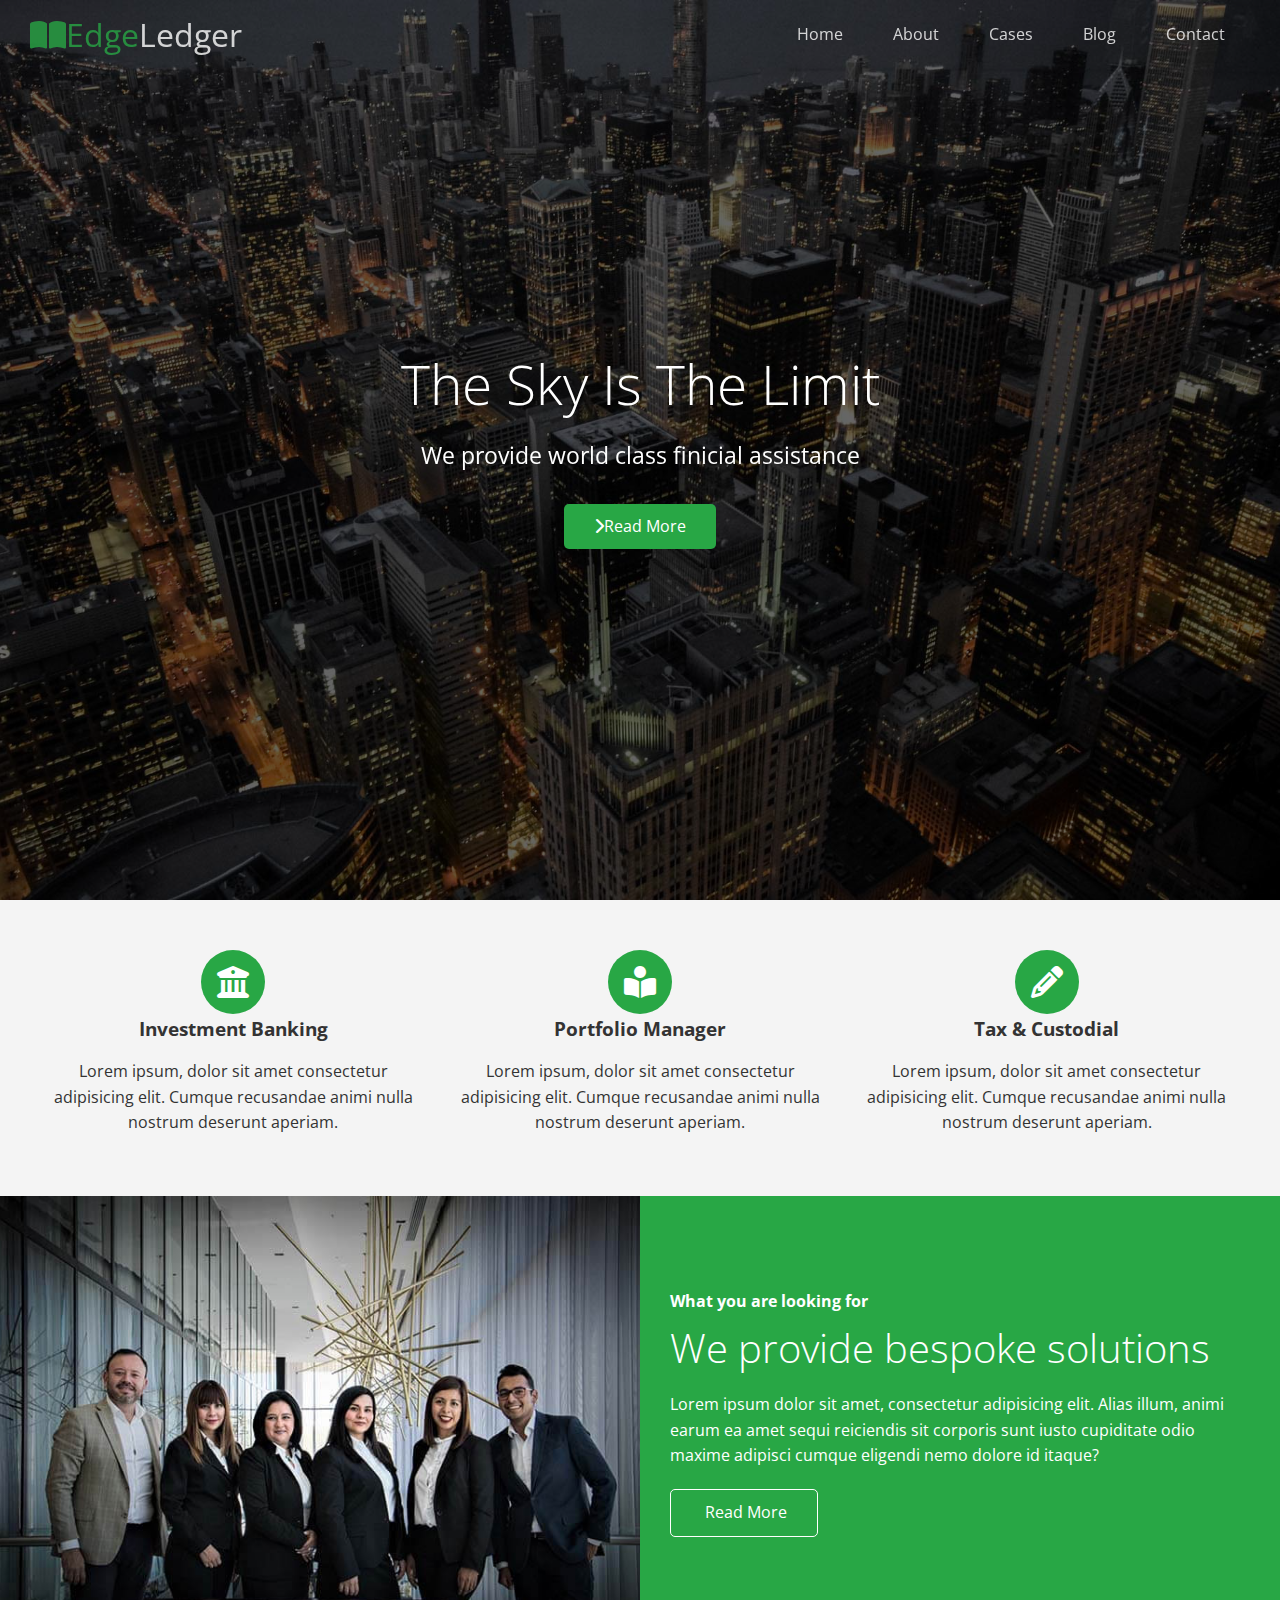
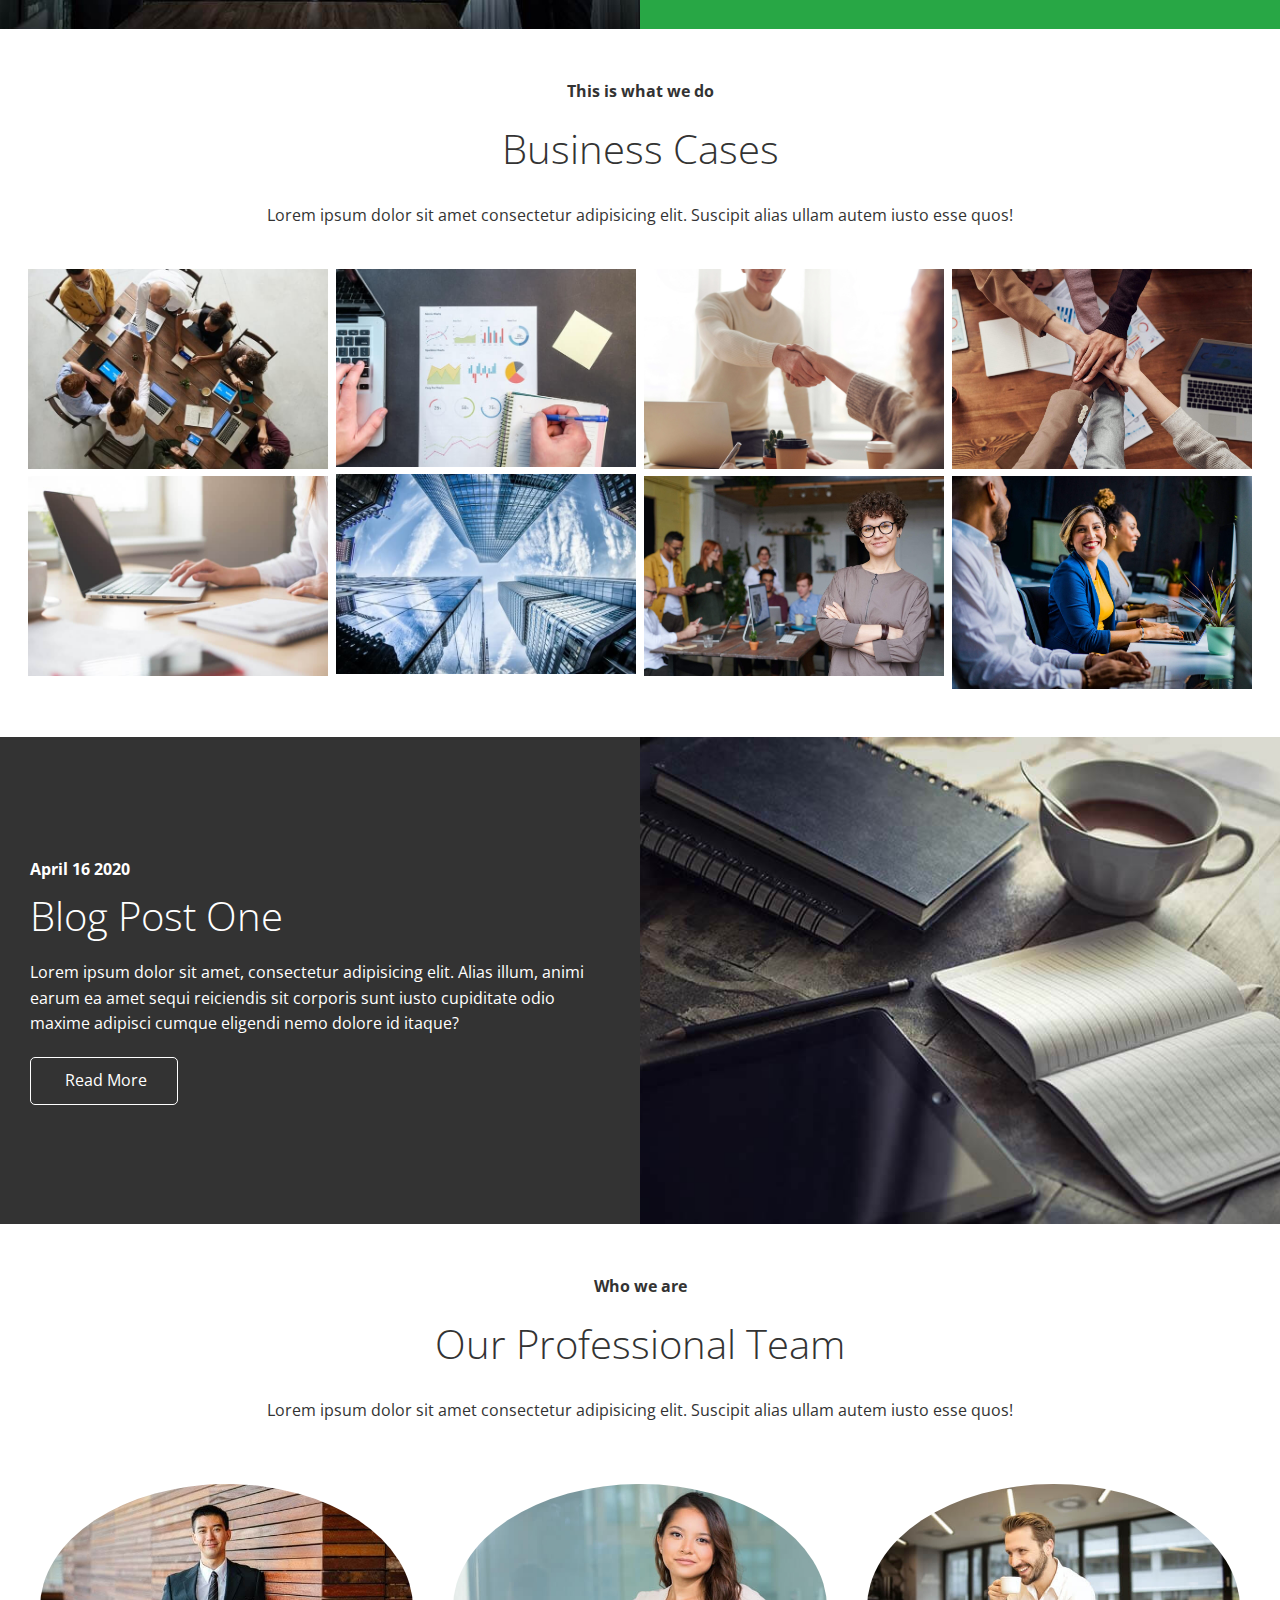
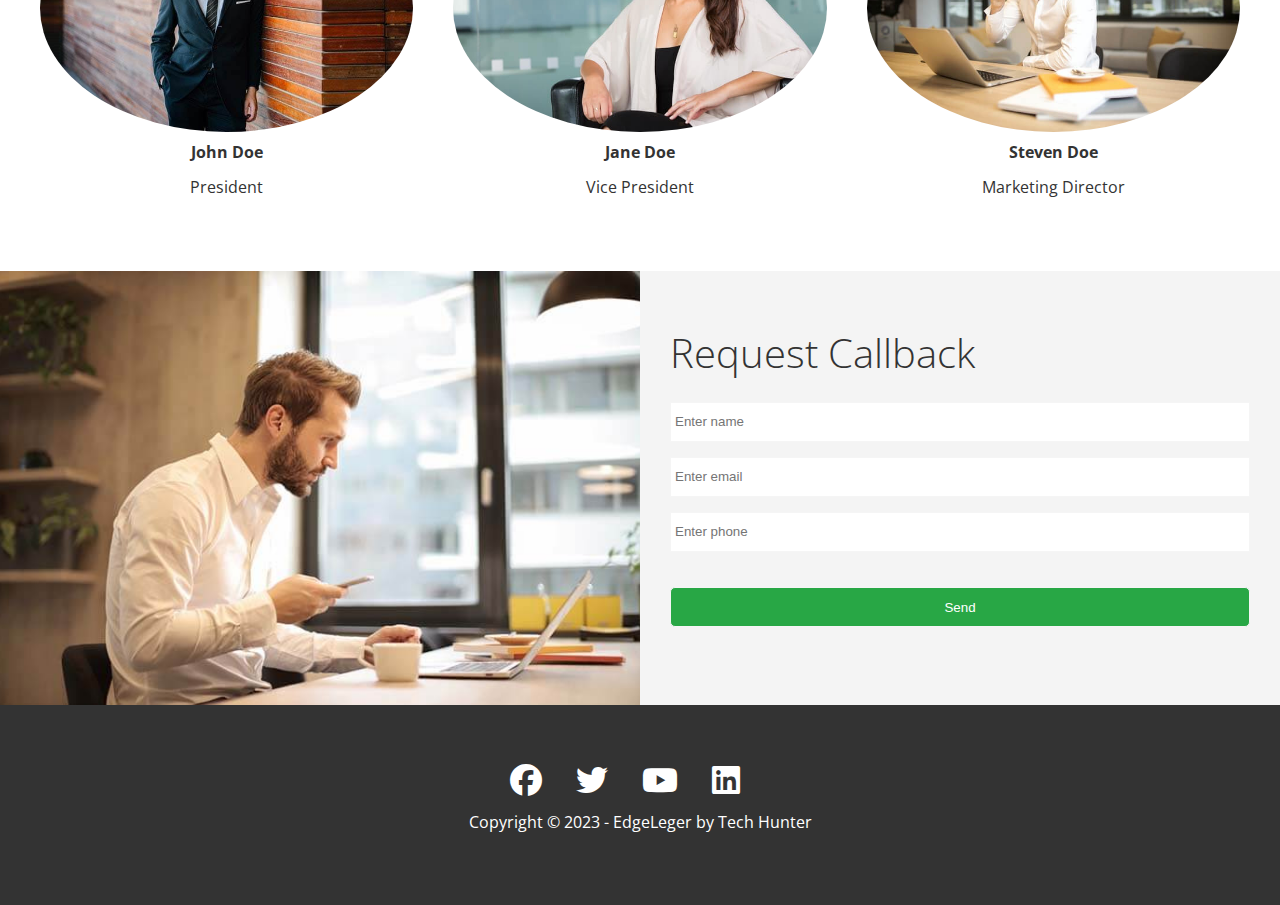
<file: index.html>
<!DOCTYPE html>
<html lang="en">
<head>
  <meta charset="UTF-8">
  <meta name="viewport" content="width=device-width, initial-scale=1.0">
  <title>Welcome To EdgeLedger</title>
  <link rel="shortcut icon" type="image/x-icon" href="/favicon.ico">
  <link rel="stylesheet" href="https://cdnjs.cloudflare.com/ajax/libs/font-awesome/6.4.2/css/all.min.css">
  <link rel="stylesheet" href="css/lightbox.min.css">
  <link rel="stylesheet" href="css/utilities.css">
  <link rel="stylesheet" href="css/style.css">
</head>
<body id="home">
  <header class="hero">
    <div id="navbar" class="navbar top">
      <h1 class="logo">
        <span class="text-primary"><i class="fa fa-book-open "></i>Edge</span>Ledger
      </h1>
      <nav>
        <ul>
          <li><a href="#home">Home</a></li>
          <li><a href="#about">About</a></li>
          <li><a href="#cases">Cases</a></li>
          <li><a href="#blog">Blog</a></li>
          <li><a href="#contact">Contact</a></li>
        </ul>
      </nav>
    </div>
    <div class="content">
      <h1>The Sky Is The Limit</h1>
      <p>We provide world class finicial assistance</p>
      <a href="#about" class="btn"><i class="fa fa-chevron-right"></i>Read More</a>
    </div>
  </header>
  <main>
    <section id="about" class="icons bg-light">
      <div class="flex-items">
        <div>
          <i class="fa fa-university fa-2x"></i>
          <div>
            <h3>Investment Banking</h3>
            <p>Lorem ipsum, dolor sit amet consectetur adipisicing elit. Cumque recusandae animi nulla nostrum deserunt aperiam.</p>
          </div>
        </div>
        <div>
          <i class="fa fa-book-reader fa-2x"></i>
          <div>
            <h3>Portfolio Manager</h3>
            <p>Lorem ipsum, dolor sit amet consectetur adipisicing elit. Cumque recusandae animi nulla nostrum deserunt aperiam.</p>
          </div>
        </div>
        <div>
          <i class="fa fa-pencil-alt fa-2x"></i>
          <div>
            <h3>Tax & Custodial</h3>
            <p>Lorem ipsum, dolor sit amet consectetur adipisicing elit. Cumque recusandae animi nulla nostrum deserunt aperiam.</p>
          </div>
        </div>
      </div>
    </section>

    <!-- About:Solutions -->
      <section class="solutions flex-columns">
        <div class="row">
          <div class="column">
            <div class="column-1">
              <img src="images/home/people.jpg" alt="" />
            </div>
          </div>
          <div class="column">
            <div class="column-2 bg-primary">
              <h4>What you are looking for</h4>
              <h2>We provide bespoke solutions</h2>
              <p>
                Lorem ipsum dolor sit amet, consectetur adipisicing elit. Alias
                illum, animi earum ea amet sequi reiciendis sit corporis sunt
                iusto cupiditate odio maxime adipisci cumque eligendi nemo
                dolore id itaque?
              </p>
              <a href="#" class="btn btn-outline">
                <i class="fas fa-chevron"></i>
                Read More
              </a>
            </div>
          </div>
        </div>
      </section>

      <!-- Cases -->
      <section id="cases" class="cases flex-grid section-padding">
        <header class="section-header">
          <h4>This is what we do</h4>
          <h2>Business Cases</h2>
          <p>Lorem ipsum dolor sit amet consectetur adipisicing elit. Suscipit alias ullam autem iusto esse quos!</p>
        </header>
        <div class="row">
          <div class="column">
            <a
              href="images/cases/cases1.jpg"
              data-lightbox="cases"
              data-title="No Evidence"
            >
              <img src="images/cases/cases1.jpg" alt="" />
            </a>
            <a
              href="images/cases/cases2.jpg"
              data-lightbox="cases"
              data-title="No Evidence"
            >
              <img src="images/cases/cases2.jpg" alt="" />
            </a>
          </div>
          <div class="column">
            <a
              href="images/cases/cases3.jpg"
              data-lightbox="cases"
              data-title="No Evidence"
            >
              <img src="images/cases/cases3.jpg" alt="" />
            </a>
            <a
              href="images/cases/cases4.jpg"
              data-lightbox="cases"
              data-title="No Evidence"
            >
              <img src="images/cases/cases4.jpg" alt="" />
            </a>
          </div>
          <div class="column">
            <a
              href="images/cases/cases5.jpg"
              data-lightbox="cases"
              data-title="No Evidence"
            >
              <img src="images/cases/cases5.jpg" alt="" />
            </a>
            <a
              href="images/cases/cases6.jpg"
              data-lightbox="cases"
              data-title="No Evidence"
            >
              <img src="images/cases/cases6.jpg" alt="" />
            </a>
          </div>
          <div class="column">
            <a
              href="images/cases/cases7.jpg"
              data-lightbox="cases"
              data-title="No Evidence"
            >
              <img src="images/cases/cases7.jpg" alt="" />
            </a>
            <a
              href="images/cases/cases8.jpg"
              data-lightbox="cases"
              data-title="No Evidence"
            >
              <img src="images/cases/cases8.jpg" alt="" />
            </a>
          </div>
        </div>
      </section>

      <!-- Blog -->
      <section id="blog" class="blog flex-columns flex-reverse">
        <div class="row">
          <div class="column">
            <div class="column-1">
              <img src="images/home/blog.jpg" alt="" />
            </div>
          </div>
          <div class="column">
            <div class="column-2 bg-dark">
              <h4>April 16 2020</h4>
              <h2>Blog Post One</h2>
              <p>
                Lorem ipsum dolor sit amet, consectetur adipisicing elit. Alias
                illum, animi earum ea amet sequi reiciendis sit corporis sunt
                iusto cupiditate odio maxime adipisci cumque eligendi nemo
                dolore id itaque?
              </p>
              <a href="blog.html" class="btn btn-outline">
                <i class="fas fa-chevron"></i>
                Read More
              </a>
            </div>
          </div>
        </div>
      </section>

      <!-- Team -->
      <section id="team" class="team  section-padding">
        <header class="section-header">
          <h4>Who we are</h4>
          <h2>Our Professional Team</h2>
          <p>Lorem ipsum dolor sit amet consectetur adipisicing elit. Suscipit alias ullam autem iusto esse quos!</p>
        </header>
        <div class="flex-items">
          <div>
            <img src="images/team/person1.jpg" alt="">
            <h4>John Doe</h4>
            <p>President</p>
          </div>
          <div>
            <img src="images/team/person2.jpg" alt="">
            <h4>Jane Doe</h4>
            <p>Vice President</p>
          </div>
          <div>
            <img src="images/team/person3.jpg" alt="">
            <h4>Steven Doe</h4>
            <p>Marketing Director</p>
          </div>
        </div>
      </section>

      <!-- Contact -->
      <section id="contact" class="contact flex-columns">
        <div class="row">
          <div class="column">
            <div class="column-1">
              <img src="images/home/contact.jpg" alt="" />
            </div>
          </div>
          <div class="column">
            <div class="column-2 bg-light">
              <h2>Request Callback</h2>
              <form action="" class="callback-form">
                <div class="form-control">
                  <label for="name"></label>
                  <input
                    type="text"
                    name="name"
                    id="name"
                    placeholder="Enter name"
                  />
                </div>
                <div class="form-control">
                  <label for="email"></label>
                  <input
                    type="email"
                    name="email"
                    id="email"
                    placeholder="Enter email"
                  />
                </div>
                <div class="form-control">
                  <label for="phone"></label>
                  <input
                    type="text"
                    name="phone"
                    id="phone"
                    placeholder="Enter phone"
                  />
                </div>
                <input type="submit" value="Send" id="submit" class="btn" />
              </form>
            </div>
          </div>
        </div>
      </section>
  </main>
  
  <footer class="footer bg-dark">
    <div class="social">
      <a href="#"><i class="fab fa-facebook fa-2x"></i></a>
        <a href="#"><i class="fab fa-twitter fa-2x"></i></a>
        <a href="#"><i class="fab fa-youtube fa-2x"></i></a>
        <a href="#"><i class="fab fa-linkedin fa-2x"></i></a>
    </div>
    <p>Copyright &copy; 2023 - EdgeLeger by Tech Hunter</p>
  </footer>
  <script
      src="https://code.jquery.com/jquery-3.5.0.min.js"
      integrity="sha256-xNzN2a4ltkB44Mc/Jz3pT4iU1cmeR0FkXs4pru/JxaQ="
      crossorigin="anonymous"
    ></script>
    <script src="js/lightbox.min.js"></script>
  <script>
    
    const navbar =document.getElementById('navbar');
    let scrolled = false;

    window.onscroll = function() {
      if(window.pageYOffset > 100) {
        navbar.classList.remove('top');
        if(!scrolled) {
          navbar.style.transform = 'translateY(-70px)';
        }
        setTimeout(function () {
          navbar.style.transform = 'translateY(0)';
          scrolled = true;
        }, 200)
      } else {
        navbar.classList.add('top')
      }
    };

    // Smooth Scrolling
      $('#navbar a, .btn').on('click', function (e) {
        if (this.hash !== '') {
          e.preventDefault();

          const hash = this.hash;

          $('html, body').animate(
            {
              scrollTop: $(hash).offset().top - 100,
            },
            800
          );
        }
      });
  </script>
</body>
</html>
</file>
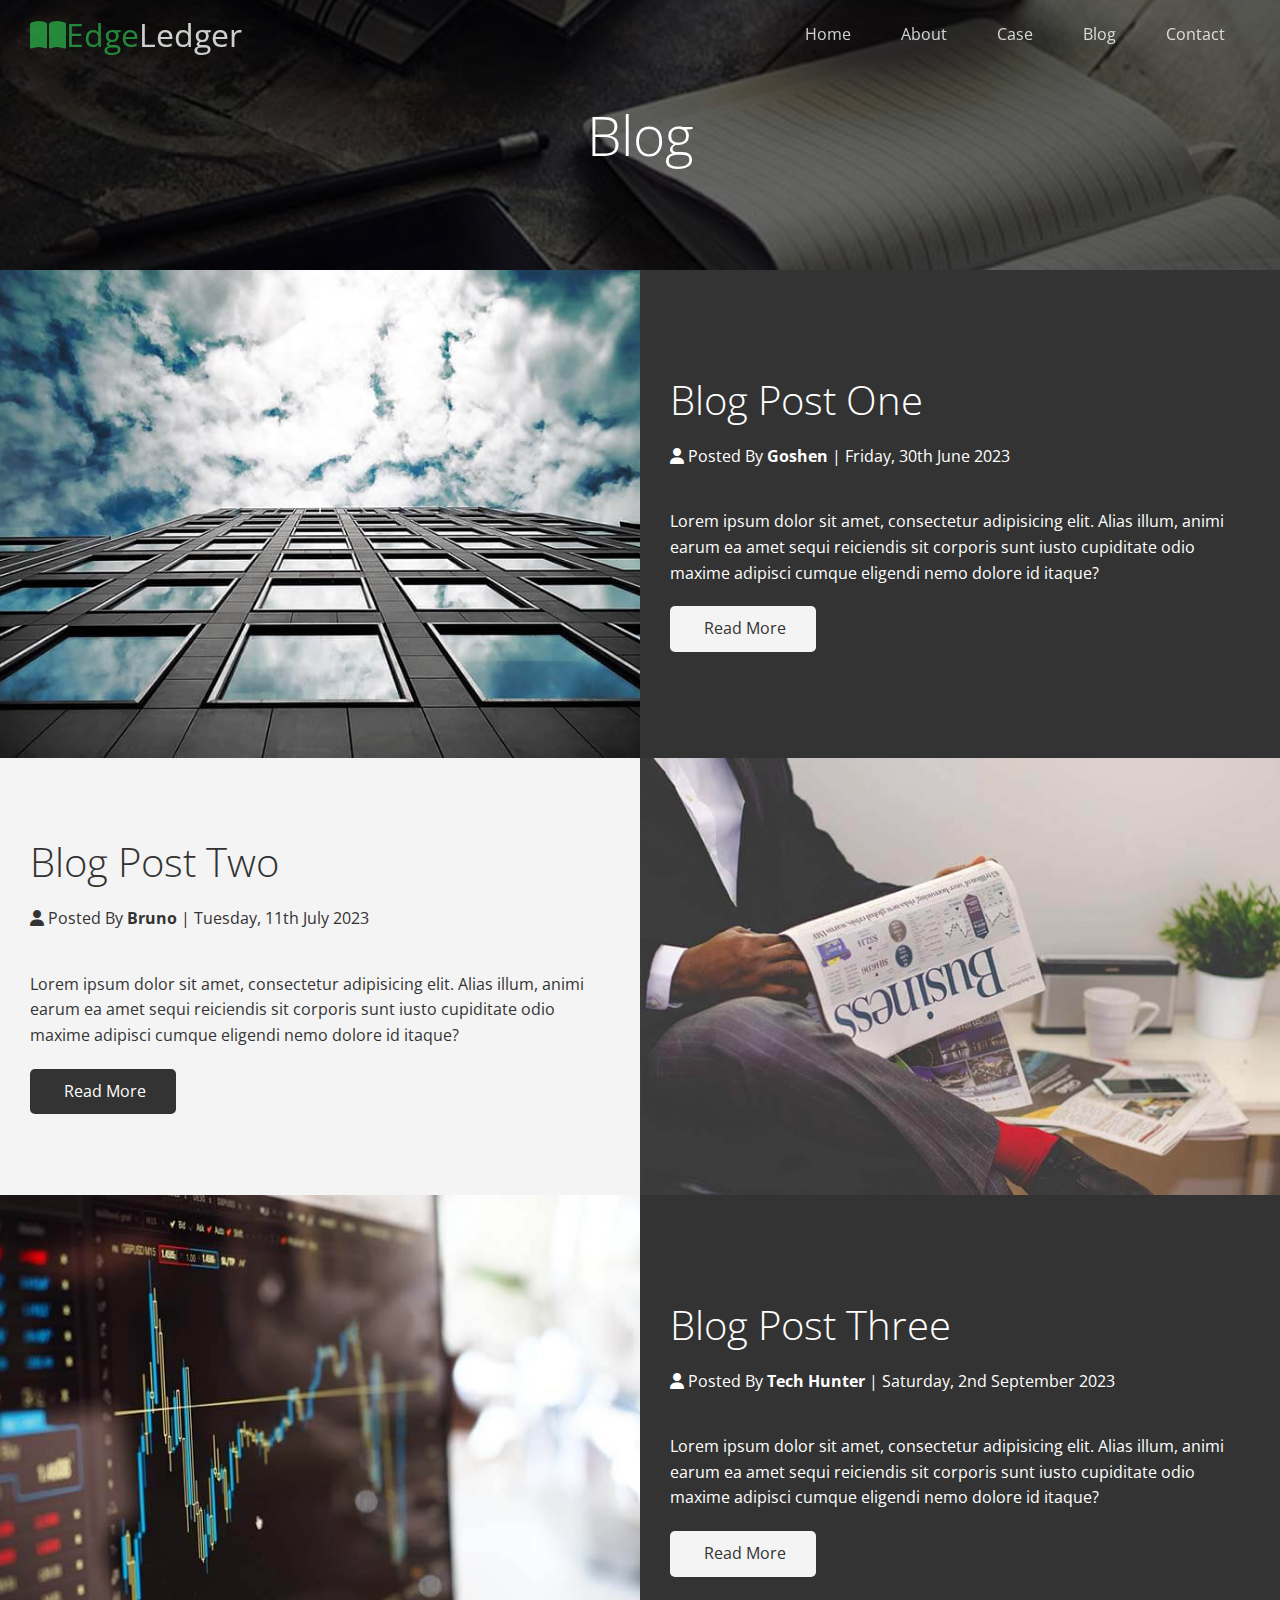
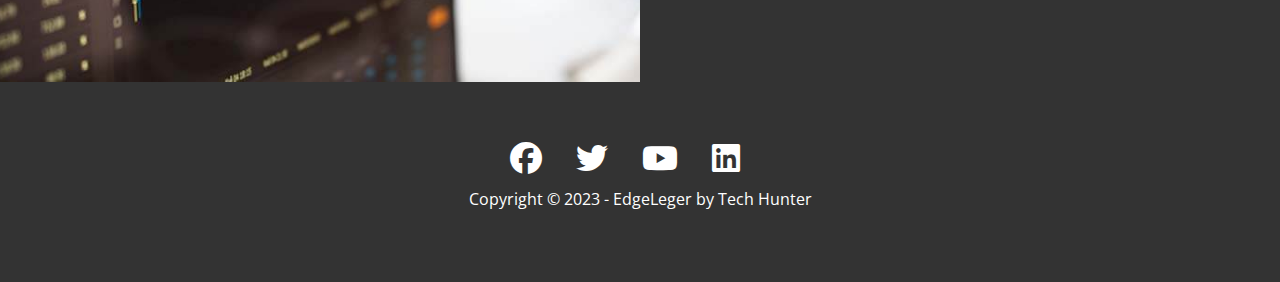
<file: blog.html>
<!DOCTYPE html>
<html lang="en">
<head>
  <meta charset="UTF-8">
  <meta name="viewport" content="width=device-width, initial-scale=1.0">
  <title>Read Our Blog</title>
  <link rel="stylesheet" href="https://cdnjs.cloudflare.com/ajax/libs/font-awesome/6.4.2/css/all.min.css">
  <link rel="stylesheet" href="css/utilities.css">
  <link rel="stylesheet" href="css/style.css">
</head>
<body id="home">
  <header class="hero blog">
    <div id="navbar" class="navbar top">
      <h1 class="logo">
        <span class="text-primary"><i class="fa fa-book-open "></i>Edge</span>Ledger
      </h1>
      <nav>
        <ul>
          <li><a href="index.html">Home</a></li>
          <li><a href="index.html#about">About</a></li>
          <li><a href="index.html#about">Case</a></li>
          <li><a href="index.html#about">Blog</a></li>
          <li><a href="index.html#about">Contact</a></li>
          
        </ul>
      </nav>
    </div>
    <div class="content">
      <h1>Blog</h1>
      
    </div>
  </header>
  <main>
    <article class=" flex-columns">
        <div class="row">
          <div class="column">
            <div class="column-1">
              <img src="images/blog/blog1.jpg" alt="" />
            </div>
          </div>
          <div class="column">
            <div class="column-2 bg-dark">
              
              <h2>Blog Post One</h2>
              <p class="meta">
                <i class="fa fa-user"></i> Posted By <strong>Goshen</strong> | Friday, 30th June 2023
              </p>
              <p>
                Lorem ipsum dolor sit amet, consectetur adipisicing elit. Alias
                illum, animi earum ea amet sequi reiciendis sit corporis sunt
                iusto cupiditate odio maxime adipisci cumque eligendi nemo
                dolore id itaque?
              </p>
              <a href="post.html" class="btn btn-light">
                <i class="fas fa-chevron"></i>
                Read More
              </a>
            </div>
          </div>
        </div>
      </article>
    <article class=" flex-columns flex-reverse">
        <div class="row">
          <div class="column">
            <div class="column-1">
              <img src="images/blog/blog2.jpg" alt="" />
            </div>
          </div>
          <div class="column">
            <div class="column-2 bg-light">
              
              <h2>Blog Post Two</h2>
              <p class="meta">
                <i class="fa fa-user"></i> Posted By <strong>Bruno</strong> | Tuesday, 11th July 2023
              </p>
              <p>
                Lorem ipsum dolor sit amet, consectetur adipisicing elit. Alias
                illum, animi earum ea amet sequi reiciendis sit corporis sunt
                iusto cupiditate odio maxime adipisci cumque eligendi nemo
                dolore id itaque?
              </p>
              <a href="post.html" class="btn btn-dark">
                <i class="fas fa-chevron"></i>
                Read More
              </a>
            </div>
          </div>
        </div>
      </article>
    <article class=" flex-columns">
        <div class="row">
          <div class="column">
            <div class="column-1">
              <img src="images/blog/blog3.jpg" alt="" />
            </div>
          </div>
          <div class="column">
            <div class="column-2 bg-dark">
              
              <h2>Blog Post Three</h2>
              <p class="meta">
                <i class="fa fa-user"></i> Posted By <strong>Tech Hunter</strong> | Saturday, 2nd September 2023
              </p>
              <p>
                Lorem ipsum dolor sit amet, consectetur adipisicing elit. Alias
                illum, animi earum ea amet sequi reiciendis sit corporis sunt
                iusto cupiditate odio maxime adipisci cumque eligendi nemo
                dolore id itaque?
              </p>
              <a href="post.html" class="btn btn-light">
                <i class="fas fa-chevron"></i>
                Read More
              </a>
            </div>
          </div>
        </div>
      </article>
  </main>
  <footer class="footer bg-dark">
    <div class="social">
      <a href="#"><i class="fab fa-facebook fa-2x"></i></a>
        <a href="#"><i class="fab fa-twitter fa-2x"></i></a>
        <a href="#"><i class="fab fa-youtube fa-2x"></i></a>
        <a href="#"><i class="fab fa-linkedin fa-2x"></i></a>
    </div>
    <p>Copyright &copy; 2023 - EdgeLeger by Tech Hunter</p>
  </footer>
  <script>
    const navbar =document.getElementById('navbar');
    let scrolled = false;

    window.onscroll = function() {
      if(window.pageYOffset > 100) {
        navbar.classList.remove('top');
        if(!scrolled) {
          navbar.style.transform = 'translateY(-70px)';
        }
        setTimeout(function () {
          navbar.style.transform = 'translateY(0)';
          scrolled = true;
        }, 200)
      } else {
        navbar.classList.add('top')
      }
    };
  </script>
</body>
</html>
</file>
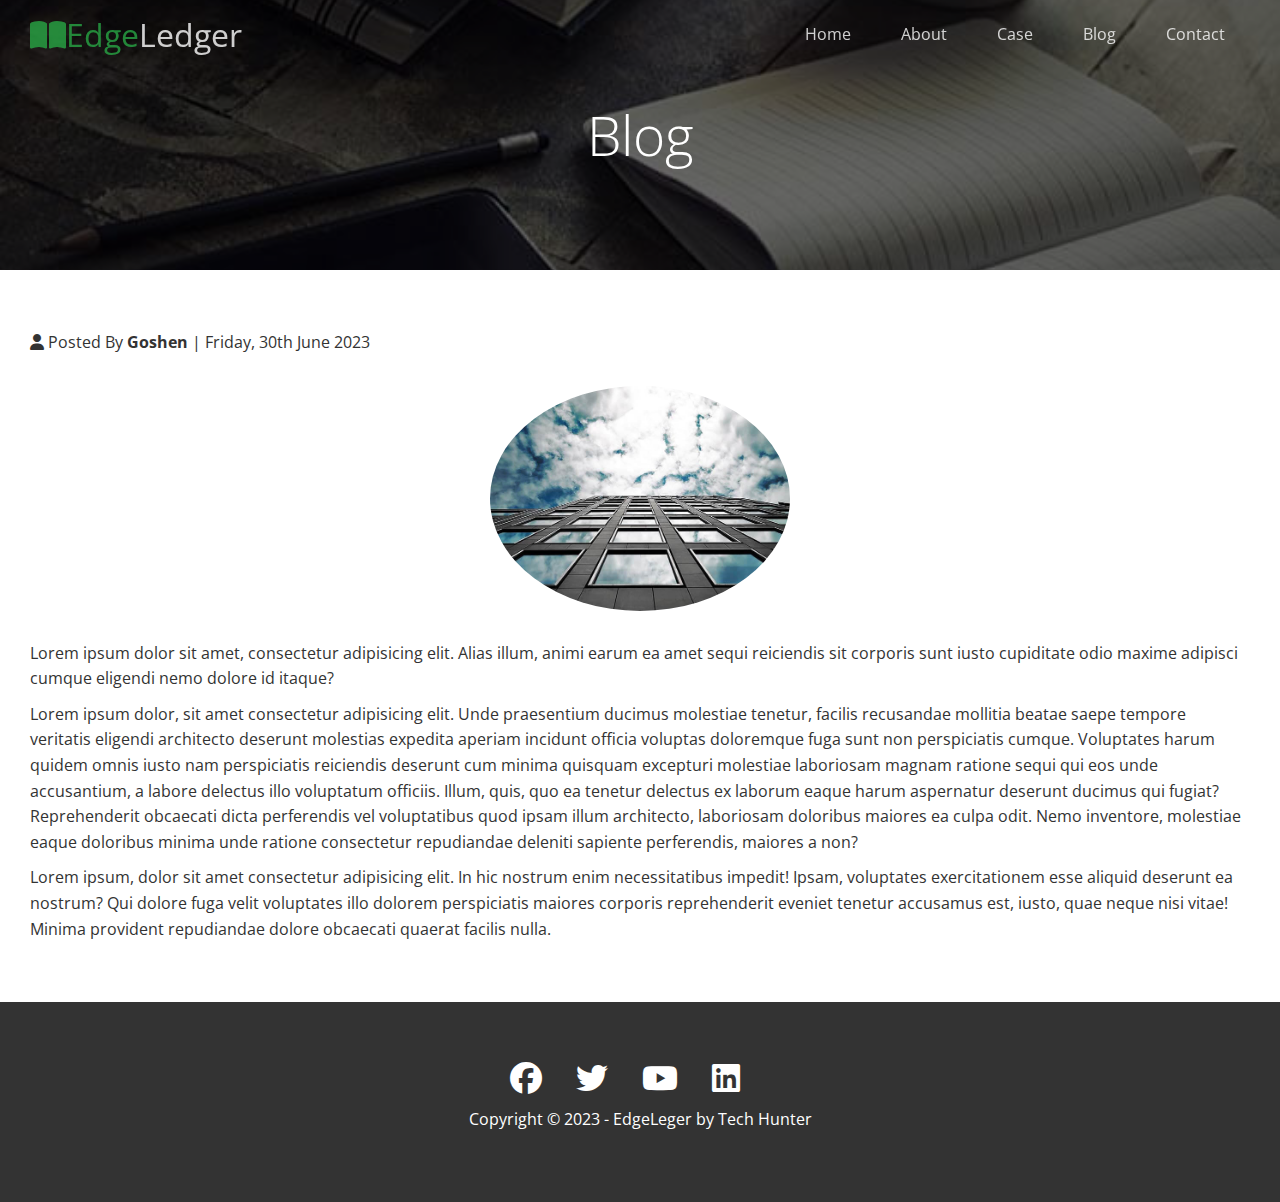
<file: post.html>
<!DOCTYPE html>
<html lang="en">
<head>
  <meta charset="UTF-8">
  <meta name="viewport" content="width=device-width, initial-scale=1.0">
  <title>Post</title>
  <link rel="stylesheet" href="https://cdnjs.cloudflare.com/ajax/libs/font-awesome/6.4.2/css/all.min.css">
  <link rel="stylesheet" href="css/utilities.css">
  <link rel="stylesheet" href="css/style.css">
</head>
<body id="home">
  <header class="hero blog">
    <div id="navbar" class="navbar top">
      <h1 class="logo">
        <span class="text-primary"><i class="fa fa-book-open "></i>Edge</span>Ledger
      </h1>
      <nav>
        <ul>
          <li><a href="index.html">Home</a></li>
          <li><a href="index.html#about">About</a></li>
          <li><a href="index.html#about">Case</a></li>
          <li><a href="index.html#about">Blog</a></li>
          <li><a href="index.html#about">Contact</a></li>
          
        </ul>
      </nav>
    </div>
    <div class="content">
      <h1>Blog</h1>
      
    </div>
  </header>
  <main>
    <section class="post">
      <p class="meta">
        <i class="fa fa-user"></i> Posted By <strong>Goshen</strong> | Friday, 30th June 2023
      </p>
      <img src="images/blog/blog1.jpg" alt="">
      <p>
        Lorem ipsum dolor sit amet, consectetur adipisicing elit. Alias
        illum, animi earum ea amet sequi reiciendis sit corporis sunt
        iusto cupiditate odio maxime adipisci cumque eligendi nemo
        dolore id itaque?
      </p>
      <p>Lorem ipsum dolor, sit amet consectetur adipisicing elit. Unde praesentium ducimus molestiae tenetur, facilis recusandae mollitia beatae saepe tempore veritatis eligendi architecto deserunt molestias expedita aperiam incidunt officia voluptas doloremque fuga sunt non perspiciatis cumque. Voluptates harum quidem omnis iusto nam perspiciatis reiciendis deserunt cum minima quisquam excepturi molestiae laboriosam magnam ratione sequi qui eos unde accusantium, a labore delectus illo voluptatum officiis. Illum, quis, quo ea tenetur delectus ex laborum eaque harum aspernatur deserunt ducimus qui fugiat? Reprehenderit obcaecati dicta perferendis vel voluptatibus quod ipsam illum architecto, laboriosam doloribus maiores ea culpa odit. Nemo inventore, molestiae eaque doloribus minima unde ratione consectetur repudiandae deleniti sapiente perferendis, maiores a non?</p>
      <p>Lorem ipsum, dolor sit amet consectetur adipisicing elit. In hic nostrum enim necessitatibus impedit! Ipsam, voluptates exercitationem esse aliquid deserunt ea nostrum? Qui dolore fuga velit voluptates illo dolorem perspiciatis maiores corporis reprehenderit eveniet tenetur accusamus est, iusto, quae neque nisi vitae! Minima provident repudiandae dolore obcaecati quaerat facilis nulla.</p>
    </section>
    
  </main>
  <footer class="footer bg-dark">
    <div class="social">
      <a href="#"><i class="fab fa-facebook fa-2x"></i></a>
        <a href="#"><i class="fab fa-twitter fa-2x"></i></a>
        <a href="#"><i class="fab fa-youtube fa-2x"></i></a>
        <a href="#"><i class="fab fa-linkedin fa-2x"></i></a>
    </div>
    <p>Copyright &copy; 2023 - EdgeLeger by Tech Hunter</p>
  </footer>
  <script>
    const navbar =document.getElementById('navbar');
    let scrolled = false;

    window.onscroll = function() {
      if(window.pageYOffset > 100) {
        navbar.classList.remove('top');
        if(!scrolled) {
          navbar.style.transform = 'translateY(-70px)';
        }
        setTimeout(function () {
          navbar.style.transform = 'translateY(0)';
          scrolled = true;
        }, 200)
      } else {
        navbar.classList.add('top')
      }
    };
  </script>
</body>
</html>
</file>
<file: css/utilities.css>
/* Text colors */
.text-primary {
  color: #28a745;
}

.text-secondary {
  color: #0284d0 ;
}

/* Button */
.btn {
  cursor: pointer;
  display: inline-block;
  padding: 10px 30px;
  color: #fff;
  background-color: #28a745;
  border: none;
  border-radius: 5PX;

}

.btn:hover {
  opacity: 0.9;
}

.btn-primary, .bg-primary {
  background: #28a745;
  color: #fff;

}
.btn-secondary, .bg-secondary {
  background: #0284d0;
  color: #fff;

}
.btn-dark, .bg-dark {
  background: #333;
  color: #fff;

}
.btn-light, .bg-light {
  background: #f4f4f4;
  color: #333;

}

.btn-outline {
  background: transparent;
  border: 1px solid #fff;
}

/* Flex items */
.flex-items {
  display: flex;
  text-align: center;
  justify-content: center;
  text-align: center;
  height: 100%;
}

.flex-items > div {
  padding: 20px;
}

/* Flex columns */
.flex-columns.flex-reverse .row {
  flex-direction: row-reverse;
}

.flex-columns .row {
  display: flex;
  flex-direction: row;
  flex-wrap: wrap;
  flex-basis: 100%;
  width: 100%;
}

.flex-columns .column {
  display: flex;
  flex-direction: column;
  flex-basis: 100%;
  flex: 1;
}

.flex-columns .column .column-1,
.flex-columns .column .column-2 {
  height: 100%;
}

.flex-columns img {
  width: 100%;
  height: 100%;
  object-fit: cover;
}

.flex-columns .column-2 {
  display: flex;
  flex-direction: column;
  align-items: flex-start;
  justify-content: center;
  padding: 30px;
}

.flex-columns h2 {
  font-size: 40px;
  font-weight: 100;
}

.flex-columns h4 {
  margin-bottom: 10px;
}

.flex-columns p {
  margin: 20px 0;
}

/* Section header */
.section-header {
  padding: 30px;
  display: flex;
  flex-direction: column;
  align-items: center;
  justify-content: center;
  text-align: center;
}

.section-header h2 {
  font-size: 40px;
  margin: 20px 0;
}

.section-padding {
  padding: 20px 20px 40px;
}

/* Flex grid */
.flex-grid .row {
  display: flex;
  flex-wrap: wrap;
  padding: 0 4px;
}

.flex-grid .column {
  flex: 25%;
  max-width: 25%;
  padding: 0 4px;
}
</file>
<file: css/style.css>
@import url('https://fonts.googleapis.com/css2?family=Open+Sans:wght@300;400&family=Quicksand:wght@400;500&display=swap');


* {
  box-sizing: border-box;
  margin: 0;
  padding: 0;
}

body {
  font-family: 'Open Sans', sans-serif;
  background: #fff;
  color: #333;
  line-height: 1.6;
}

ul {
  list-style: none;

}


a {
  color: #333;
  text-decoration: none;
}

h1, h2 {
  font-weight: 300;
  line-height: 1.2;
}

p {
  margin: 10px 0;
}

img {
  width: 100%;
}

/* navbar */
.navbar {
  display: flex;
  align-items: center;
  justify-content: space-between;
  background-color: #333;
  color: #fff;
  opacity: 0.8;
  width: 100%;
  height: 70px;
  position: fixed;
  top: 0px;
  padding: 0 30px;
  transition: 0.5s;
}

.navbar.top {
  background: transparent;
}

.navbar a {
  color: #fff;
  padding: 10px 20px;
  margin: 0 5px;
}


.navbar a:hover {
  border-bottom: #28a745 2px solid;
}

.navbar ul {
  display: flex;
}

.navbar .logo {
  font-weight: 400;
}

/* hero */
.hero {
  background: url('../images/home/showcase.jpg') no-repeat center center/cover;
  height: 100vh;
  /* opacity: 0.8; */
  position: relative;
  color: #fff;
}

.hero .content {
  display: flex;
  flex-direction: column;
  align-items: center;
  justify-content: center;
  text-align: center;
  height: 100%;
  padding: 0 20px;
}

.hero .content h1 {
  font-size: 55px;
}

.hero .content p {
  font-size: 23px;
  max-width: 600px;
  margin: 20px 0 30px;

}

.hero::before {
  content: '';
  position: absolute;
  top: 0;
  left: o;
  width: 100%;
  height: 100%;
  background: rgba(0, 0, 0, 0.6);

}

.hero * {
  z-index: 10;
}

.hero.blog {
  background: url('../images/home/blog.jpg') no-repeat center center/cover;
  height: 30vh;
}

/* Icons */
.icons {
  padding: 30px;
}

.icons h3 {
  font-weight: bold;
  margin-bottom: 15px;
}

.icons i {
  background-color: #28a745;
  color: #fff;
  padding: 1rem;
  border-radius: 50%;
}

.cases img:hover {
  opacity: 0.7;
}


.team img {
  border-radius: 50%;
}

/* Callback form */
.callback-form {
  width: 100%;
  padding: 20px 0;
}

.callback-form label {
  display: block;
  margin-bottom: 5px;
}

.callback-form .form-control {
  margin-bottom: 15px;
}

.callback-form input {
  width: 100%;
  padding: 4px;
  height: 40px;
  border: #f5f5f5 1px solid;
}

.callback-form input:focus {
  outline-color: #28a745;
}

.callback-form .btn {
  padding: 12px 0;
  margin-top: 20px;
}

/* post */
.post {
  padding: 50px 30px;
}

.post h2 {
  font-size: 40px;
  margin-bottom: 20px;
  padding-bottom: 10px;
  border-bottom: #ccc solid 1px;
}

.post .meta {
  margin-bottom: 30px;
}

.post img {
  width: 300px;
  border-radius: 50%;
  display: block;
  margin: 0 auto 30px;
}


/* Footer */
.footer {
    display: flex;
    flex-direction: column;
    align-items: center;
    justify-content: center;
    text-align: center;
    height: 200px;
}

.footer a {
    color: #fff;
}

.footer a:hover {
    color: #28a745;
}

.footer .social > * {
    margin-right: 30px;
}

@media(max-width: 768px) {
  .navbar {
    flex-direction: column;
    height: 120px;
  }

  .navbar a {
    padding: 10px 10px;
    margin: - 3px;
  }
  
  .flex-items {
    flex-direction: column;
  }

  .flex-columns .column, .flex-grid .column {
    flex: 100%;
    max-width: 100%;
  }
  
  .team img {
    width: 70%;
  }
}
</file>
